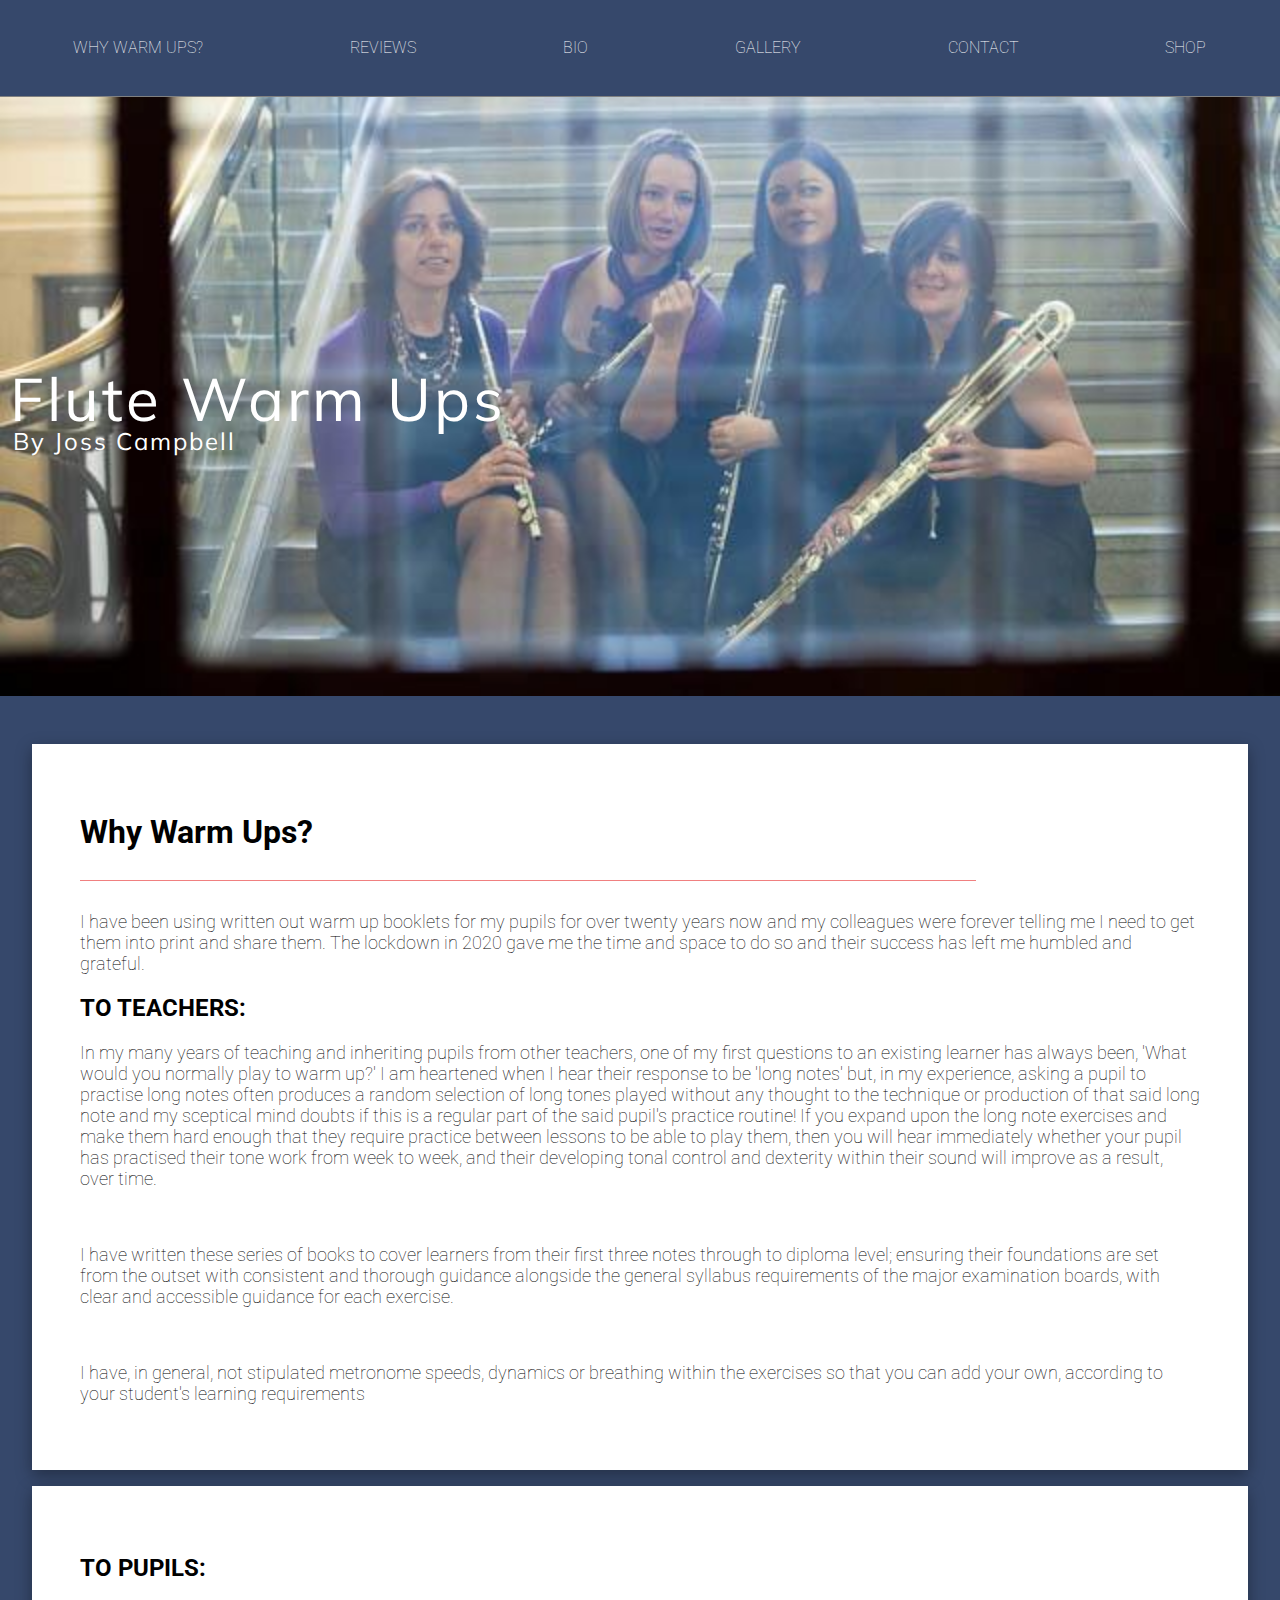
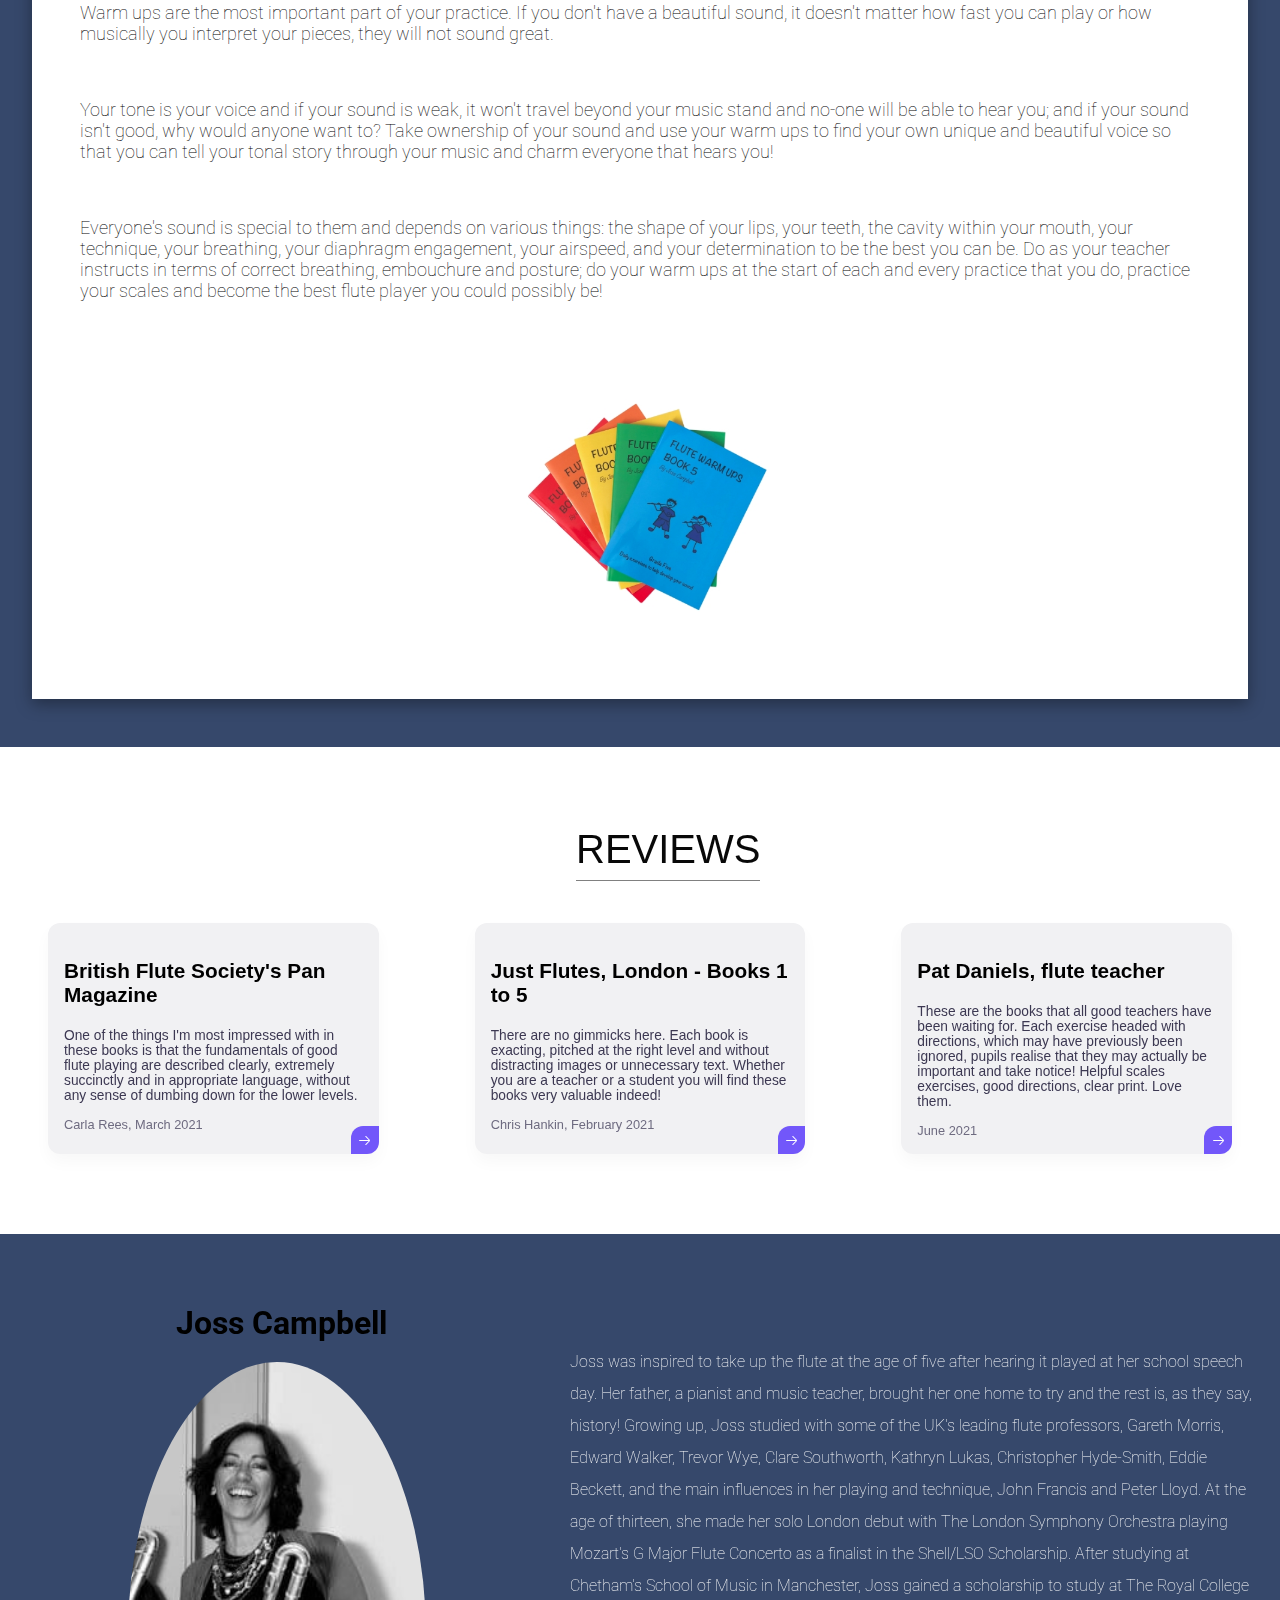
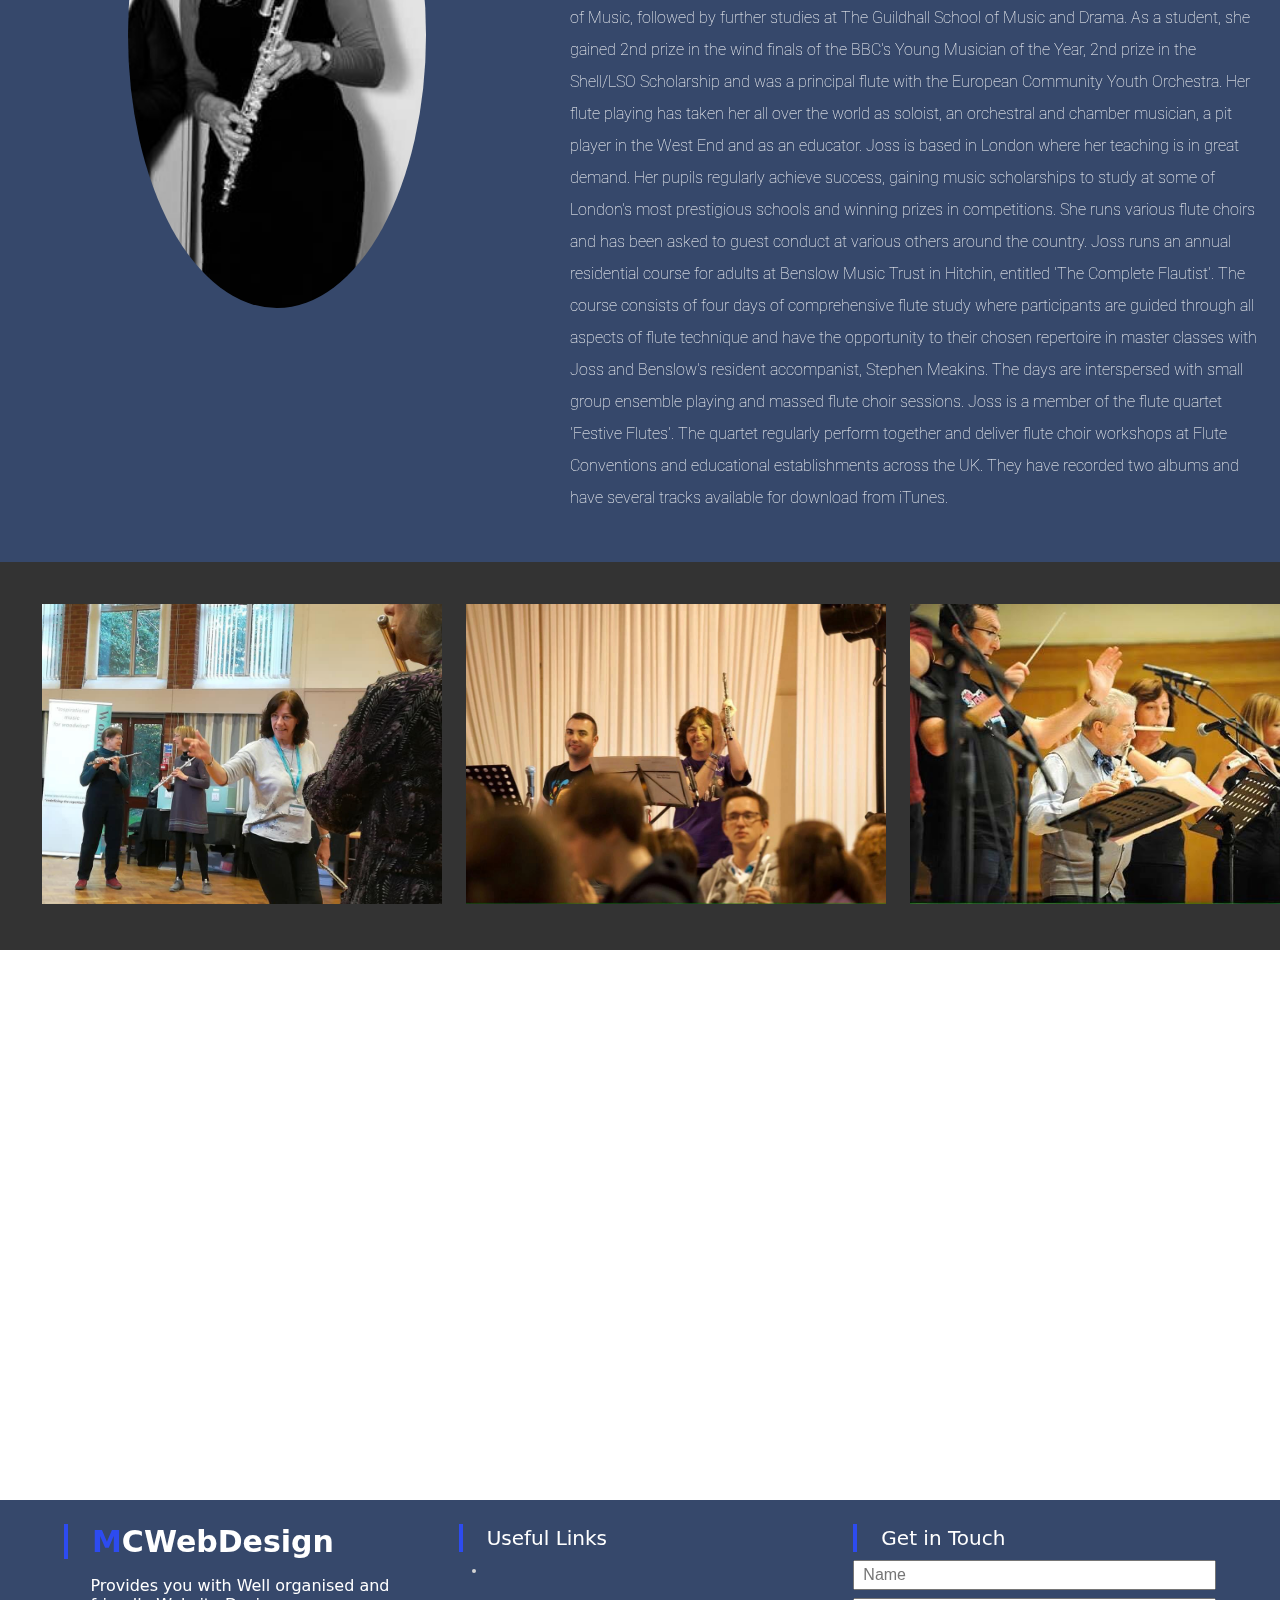
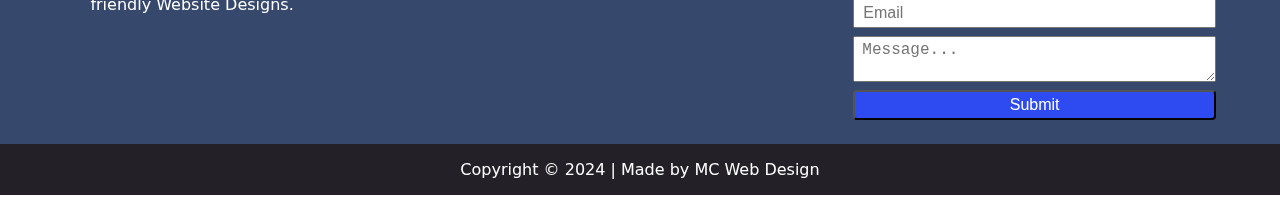
<file: index.html>
<!DOCTYPE html>
<html lang="en">
<head>
    <meta charset="UTF-8">
    <meta name="viewport" content="width=device-width, initial-scale=1.0">
    <link rel="stylesheet" href="./Josscampbell.css">
    <link rel="preconnect" href="https://fonts.googleapis.com">
    <link rel="preconnect" href="https://fonts.gstatic.com" crossorigin>
    <link href="https://fonts.googleapis.com/css2?family=Roboto:ital,wght@0,100;0,300;0,400;0,500;0,700;0,900;1,100;1,300;1,400;1,500;1,700;1,900&display=swap" rel="stylesheet">    
    <link rel="preconnect" href="https://fonts.googleapis.com">
<link rel="preconnect" href="https://fonts.gstatic.com" crossorigin>
<link href="https://fonts.googleapis.com/css2?family=Mulish&display=swap" rel="stylesheet">
    <title>JossCampbell</title>
</head>
<body>
    <header>
        <div class="navbar">
            <ul class="nav">
                <li><a href="#why-warm-up">Why Warm Ups?</a></li>
                <li><a href="#reviews">Reviews</a></li>
                <li><a href="#bio">Bio</a></li>
                <li><a href="#gallery">Gallery</a></li>
                <li><a href="#contact">Contact</a></li>
                <li><a href="https://www.josscampbell.com/s/shop"  target="_blank">Shop</a></li>
            </ul>
        </div>
    </header>


        <div id="why-warm-up">
            <div class="image" id="image">
               <div class="text-over" >
                  <h2 class="text">Flute Warm Ups </h2>
                  <h2 class="text-2"> By Joss Campbell</h2>
               </div>
           </div>
        </div>

         <!--Why warm ups  What info is important(make bold), does it all need to be there? -->
         <div class="info">
            <div class="info-box">
            <h1> Why Warm Ups?</h1>
            <p>I have been using written out warm up booklets for my pupils for over twenty years now and my colleagues were forever telling me I need to get them into print and share them. The lockdown in 2020 gave me the time and space to do so and their success has left me humbled and grateful.</p>
            <h2>TO TEACHERS:</h2>
            <p>In my many years of teaching and inheriting pupils from other teachers, one of my first questions to an existing learner has always been, 'What would you normally play to warm up?' I am heartened when I hear their response to be 'long notes' but, in my experience, asking a pupil to practise long notes often produces a random selection of long tones played without any thought to the technique or production of that said long note and my sceptical mind doubts if this is a regular part of the said pupil's practice routine! If you expand upon the long note exercises and make them hard enough that they require practice between lessons to be able to play them, then you will hear immediately whether your pupil has practised their tone work from week to week, and their developing tonal control and dexterity within their sound will improve as a result, over time.
            </p>
            <br>
            <p>I have written these series of books to cover learners from their first three notes through to diploma level; ensuring their foundations are set from the outset with consistent and thorough guidance alongside the general syllabus requirements of the major examination boards, with clear and accessible guidance for each exercise.</p>
            <br>
            <p >I have, in general, not stipulated metronome speeds, dynamics or breathing within the exercises so that you can add your own, according to your student's learning requirements</p>
            </div>
            <div class="info-box">
            <h2>TO PUPILS:</h2>
            <p>Warm ups are the most important part of your practice. If you don't have a beautiful sound, it doesn't matter how fast you can play or how musically you interpret your pieces, they will not sound great.</p>
            <br>
            <p>Your tone is your voice and if your sound is weak, it won't travel beyond your music stand and no-one will be able to hear you; and if your sound isn't good, why would anyone want to? Take ownership of your sound and use your warm ups to find your own unique and beautiful voice so that you can tell your tonal story through your music and charm everyone that hears you!</p>
            <br>
            <p>Everyone's sound is special to them and depends on various things: the shape of your lips, your teeth, the cavity within your mouth, your technique, your breathing, your diaphragm engagement, your airspeed, and your determination to be the best you can be. Do as your teacher instructs in terms of correct breathing, embouchure and posture; do your warm ups at the start of each and every practice that you do, practice your scales and become the best flute player you could possibly be!</p>
            <img  class="books" src="./images/books 1-9.jpg" alt="all books 1-9">
            </div>
            </div>
             
<!--reviews-->
<div id="reviews">
    <div class="review-title">
        <h1>Reviews</h1>
      </div>
      
        <div class="card">
            <h3 class="card__title">British Flute Society's Pan Magazine
            </h3>
            <p class="card__content">One of the things I'm most impressed with in these books is that the fundamentals of good flute playing are described clearly, extremely succinctly and in appropriate language, without any sense of dumbing down for the lower levels.</p>
            <div class="card__date">
                Carla Rees, March 2021
            </div>
            <div class="card__arrow">
                <svg xmlns="http://www.w3.org/2000/svg" fill="none" viewBox="0 0 24 24" height="15" width="15">
                    <path fill="#fff" d="M13.4697 17.9697C13.1768 18.2626 13.1768 18.7374 13.4697 19.0303C13.7626 19.3232 14.2374 19.3232 14.5303 19.0303L20.3232 13.2374C21.0066 12.554 21.0066 11.446 20.3232 10.7626L14.5303 4.96967C14.2374 4.67678 13.7626 4.67678 13.4697 4.96967C13.1768 5.26256 13.1768 5.73744 13.4697 6.03033L18.6893 11.25H4C3.58579 11.25 3.25 11.5858 3.25 12C3.25 12.4142 3.58579 12.75 4 12.75H18.6893L13.4697 17.9697Z"></path>
                </svg>
            </div>
        </div>
        <div class="card">
            <h3 class="card__title">Just Flutes, London - Books 1 to 5
            </h3>
            <p class="card__content">There are no gimmicks here. Each book is exacting, pitched at the right level and without distracting images or unnecessary text. Whether you are a teacher or a student you will find these books very valuable indeed!</p>
            <div class="card__date">
                Chris Hankin, February 2021
            </div>
            <div class="card__arrow">
                <svg xmlns="http://www.w3.org/2000/svg" fill="none" viewBox="0 0 24 24" height="15" width="15">
                    <path fill="#fff" d="M13.4697 17.9697C13.1768 18.2626 13.1768 18.7374 13.4697 19.0303C13.7626 19.3232 14.2374 19.3232 14.5303 19.0303L20.3232 13.2374C21.0066 12.554 21.0066 11.446 20.3232 10.7626L14.5303 4.96967C14.2374 4.67678 13.7626 4.67678 13.4697 4.96967C13.1768 5.26256 13.1768 5.73744 13.4697 6.03033L18.6893 11.25H4C3.58579 11.25 3.25 11.5858 3.25 12C3.25 12.4142 3.58579 12.75 4 12.75H18.6893L13.4697 17.9697Z"></path>
                </svg>
            </div>
        </div>
        <div class="card">
            <h3 class="card__title">Pat Daniels, flute teacher
            </h3>
            <p class="card__content">These are the books that all good teachers have been waiting for. Each exercise headed with directions, which may have previously been ignored, pupils realise that they may actually be important and take notice! Helpful scales exercises, good directions, clear print. Love them.</p>
            <div class="card__date">
                June 2021
            </div>
            <div class="card__arrow">
                <svg xmlns="http://www.w3.org/2000/svg" fill="none" viewBox="0 0 24 24" height="15" width="15">
                    <path fill="#fff" d="M13.4697 17.9697C13.1768 18.2626 13.1768 18.7374 13.4697 19.0303C13.7626 19.3232 14.2374 19.3232 14.5303 19.0303L20.3232 13.2374C21.0066 12.554 21.0066 11.446 20.3232 10.7626L14.5303 4.96967C14.2374 4.67678 13.7626 4.67678 13.4697 4.96967C13.1768 5.26256 13.1768 5.73744 13.4697 6.03033L18.6893 11.25H4C3.58579 11.25 3.25 11.5858 3.25 12C3.25 12.4142 3.58579 12.75 4 12.75H18.6893L13.4697 17.9697Z"></path>
                </svg>
            </div>
        </div>
</div>
    <!--Bio-->
    <div class="bio" id="bio">
        <div class="bio-name"><h1>Joss Campbell</h1></div>
        <img class="bio-image" src="./images/Joss-profile.jpeg">
        <div class="bio-text"> <p>Joss was inspired to take up the flute at the age of five after hearing it played at her school speech day. Her father, a pianist and music teacher, brought her one home to try and the rest is, as they say, history!

            Growing up, Joss studied with some of the UK's leading flute professors, Gareth Morris, Edward Walker, Trevor Wye, Clare Southworth, Kathryn Lukas, Christopher Hyde-Smith, Eddie Beckett, and the main influences in her playing and technique, John Francis and Peter Lloyd. At the age of thirteen, she made her solo London debut with The London Symphony Orchestra playing Mozart's G Major Flute Concerto as a finalist in the Shell/LSO Scholarship.
            
            After studying at Chetham's School of Music in Manchester, Joss gained a scholarship to study at The Royal College of Music, followed by further studies at The Guildhall School of Music and Drama. As a student, she gained 2nd prize in the wind finals of the BBC's Young Musician of the Year, 2nd prize in the Shell/LSO Scholarship and was a principal flute with the European Community Youth Orchestra. Her flute playing has taken her all over the world as soloist, an orchestral and chamber musician, a pit player in the West End and as an educator.
            
            Joss is based in London where her teaching is in great demand. Her pupils regularly achieve success, gaining music scholarships to study at some of London's most prestigious schools and winning prizes in competitions. She runs various flute choirs and has been asked to guest conduct at various others around the country.
            
            Joss runs an annual residential course for adults at Benslow Music Trust in Hitchin, entitled 'The Complete Flautist'. The course consists of four days of comprehensive flute study where participants are guided through all aspects of flute technique and have the opportunity to their chosen repertoire in master classes with Joss and Benslow's resident accompanist, Stephen Meakins. The days are interspersed with small group ensemble playing and massed flute choir sessions.
            
            Joss is a member of the flute quartet 'Festive Flutes'. The quartet regularly perform together and deliver flute choir workshops at Flute Conventions and educational establishments across the UK. They have recorded two albums and have several tracks available for download from iTunes.</p></div>
    </div>
    <!--gallery scrollable images js-->
<div id="gallery">
    <div class="scroll-gallery">
        <img src="./images/gallery-1.jpeg" alt>
        <img src="./images/gallery-2.jpeg" alt>
        <img src="./images/gallery-3.jpeg" alt>
        <img src="./images/gallery-4.jpeg" alt>
        <img src="./images/gallery-5.jpeg" alt>
    </div>
</div>
     <!--contact form to send messages and order requests-->
     
</div>

     <!--shop This will be alink to the current shop-->
     <div class="music"> 
        <iframe class="song" allow="autoplay *; encrypted-media *; fullscreen *; clipboard-write" frameborder="0" height="175" style="width:100%;max-width:660px;overflow:hidden;border-radius:10px;" sandbox="allow-forms allow-popups allow-same-origin allow-scripts allow-storage-access-by-user-activation allow-top-navigation-by-user-activation" src="https://embed.music.apple.com/za/album/eleanor-rigby/799533901?i=799533916"></iframe>
   <iframe class="song" allow="autoplay *; encrypted-media *; fullscreen *; clipboard-write" frameborder="0" height="175" style="width:100%;max-width:660px;overflow:hidden;border-radius:10px;" sandbox="allow-forms allow-popups allow-same-origin allow-scripts allow-storage-access-by-user-activation allow-top-navigation-by-user-activation" src="https://embed.music.apple.com/za/album/the-sun-whose-rays-instrumental/592797042?i=592797046"></iframe>
</div>

<footer id="shop">
    <div class="f-item-con">
        <div class="app-info">
            <span class='app-name'>
                <span class='app-initial'>M</span>CWebDesign
            </span>
            <p>Provides you with <strong>Well organised</strong> and <strong>friendly</strong> Website Designs.</p>
        </div>
        <div class="useful-links">
            <div class="footer-title">Useful Links</div>
            <ul>
                <li><a></a></li>
                
            </ul>
        </div>
        
        <div class="g-i-t" id="contact">
            <div class="footer-title">Get in Touch</div>
            <form action="mailto:someone@example.com" method="post" class="space-y-2" enctype="text/plain">
                <input type="text" name="g-name" class="g-inp" id="g-name" placeholder='Name' />
                <input type="email" name="g-email" class="g-inp" id="g-email" placeholder='Email' />
                <textarea type="text" name="g-msg" class="g-inp h-40 resize-none" id="g-msg"
                    placeholder='Message...'></textarea>
                <button type="submit" class='f-btn'>Submit</button>
            </form>
        </div>
    </div>
    <div class='cr-con'>Copyright &copy; 2024 | Made by MC Web Design</div>
</footer>
</body>
</html>
</file>
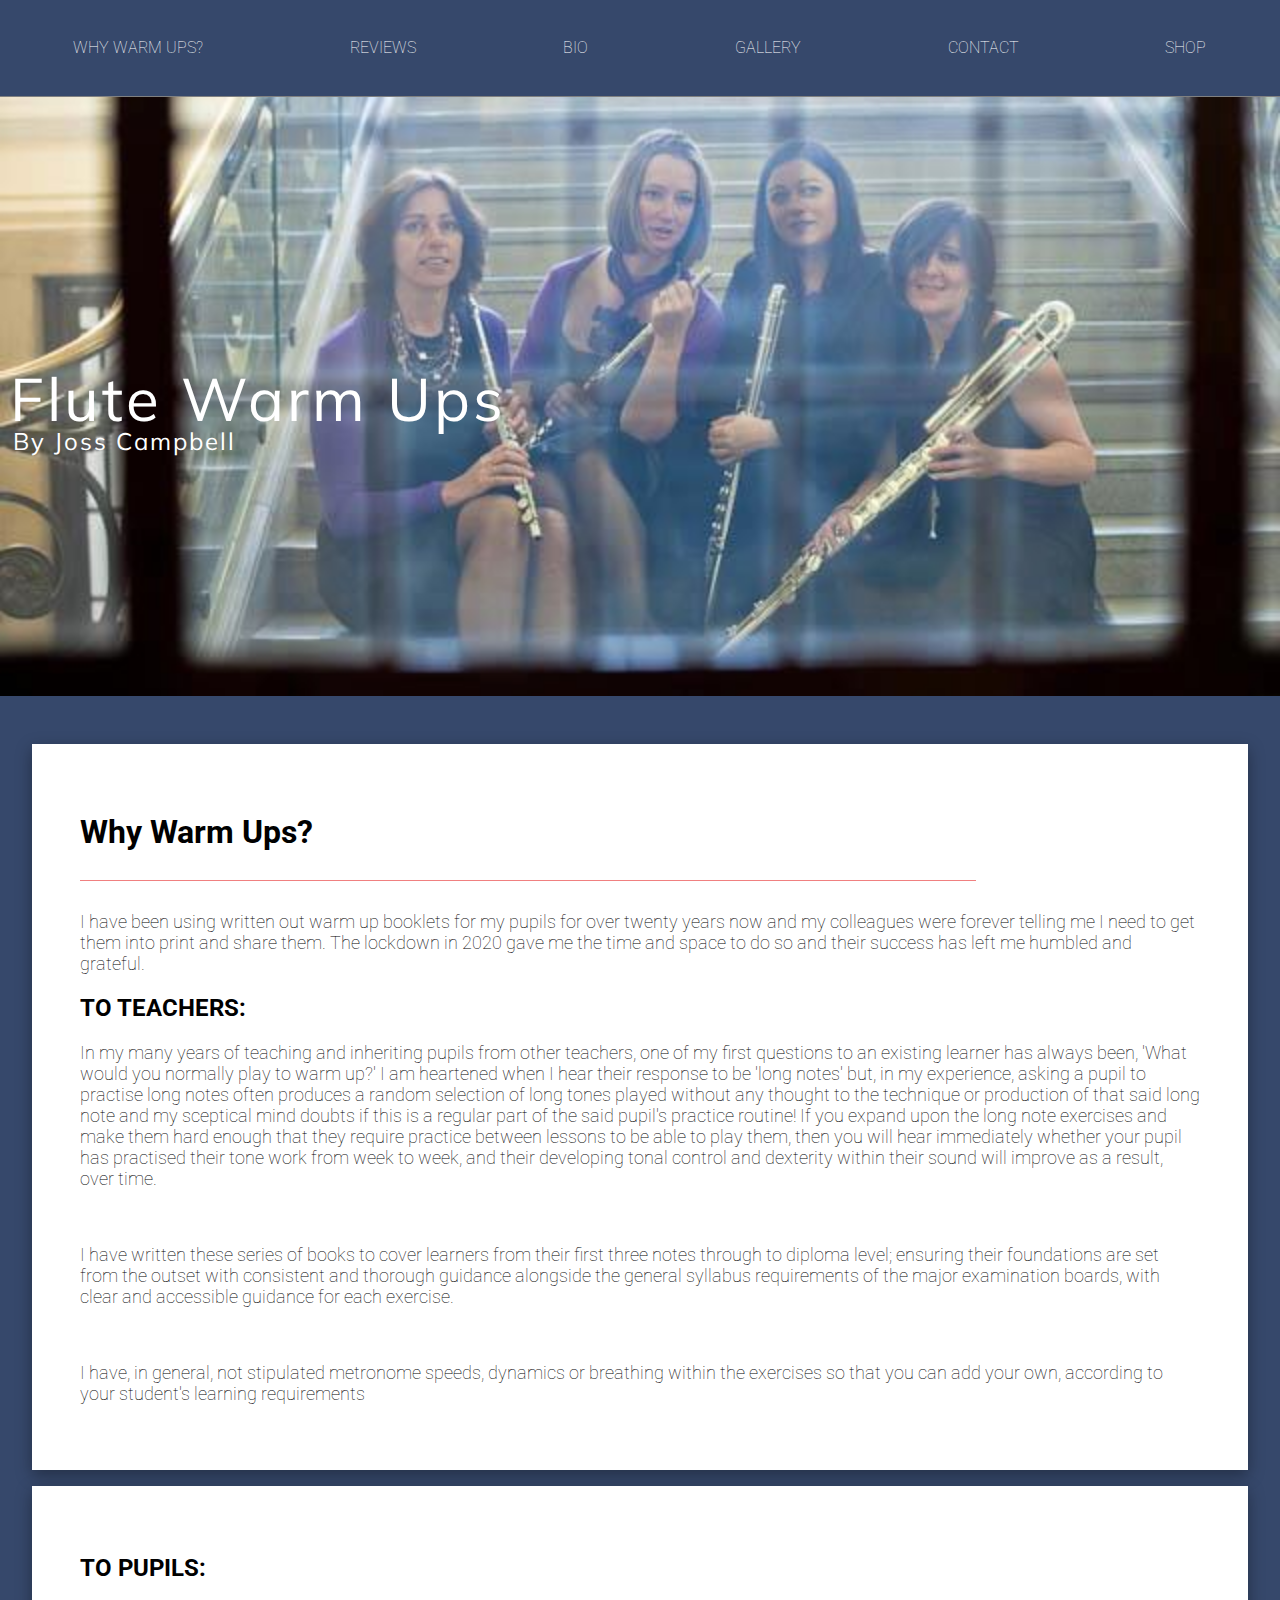
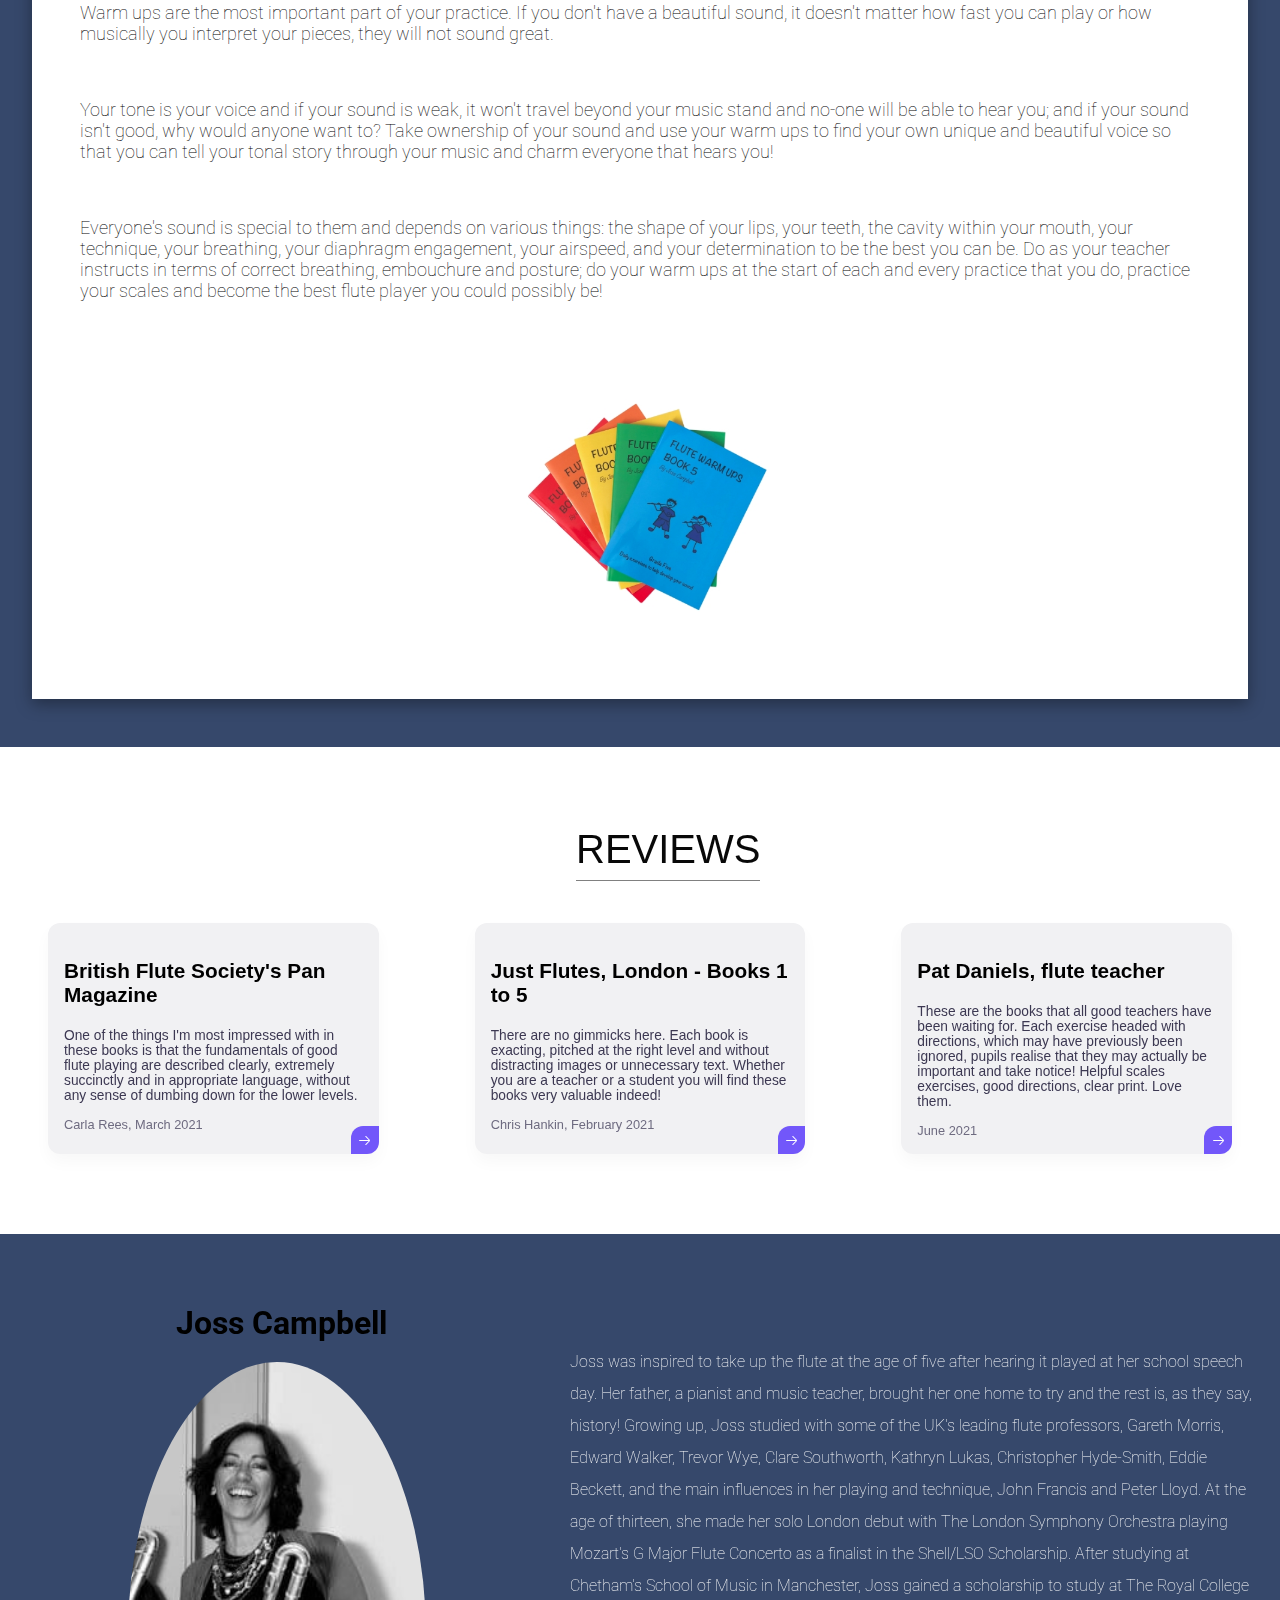
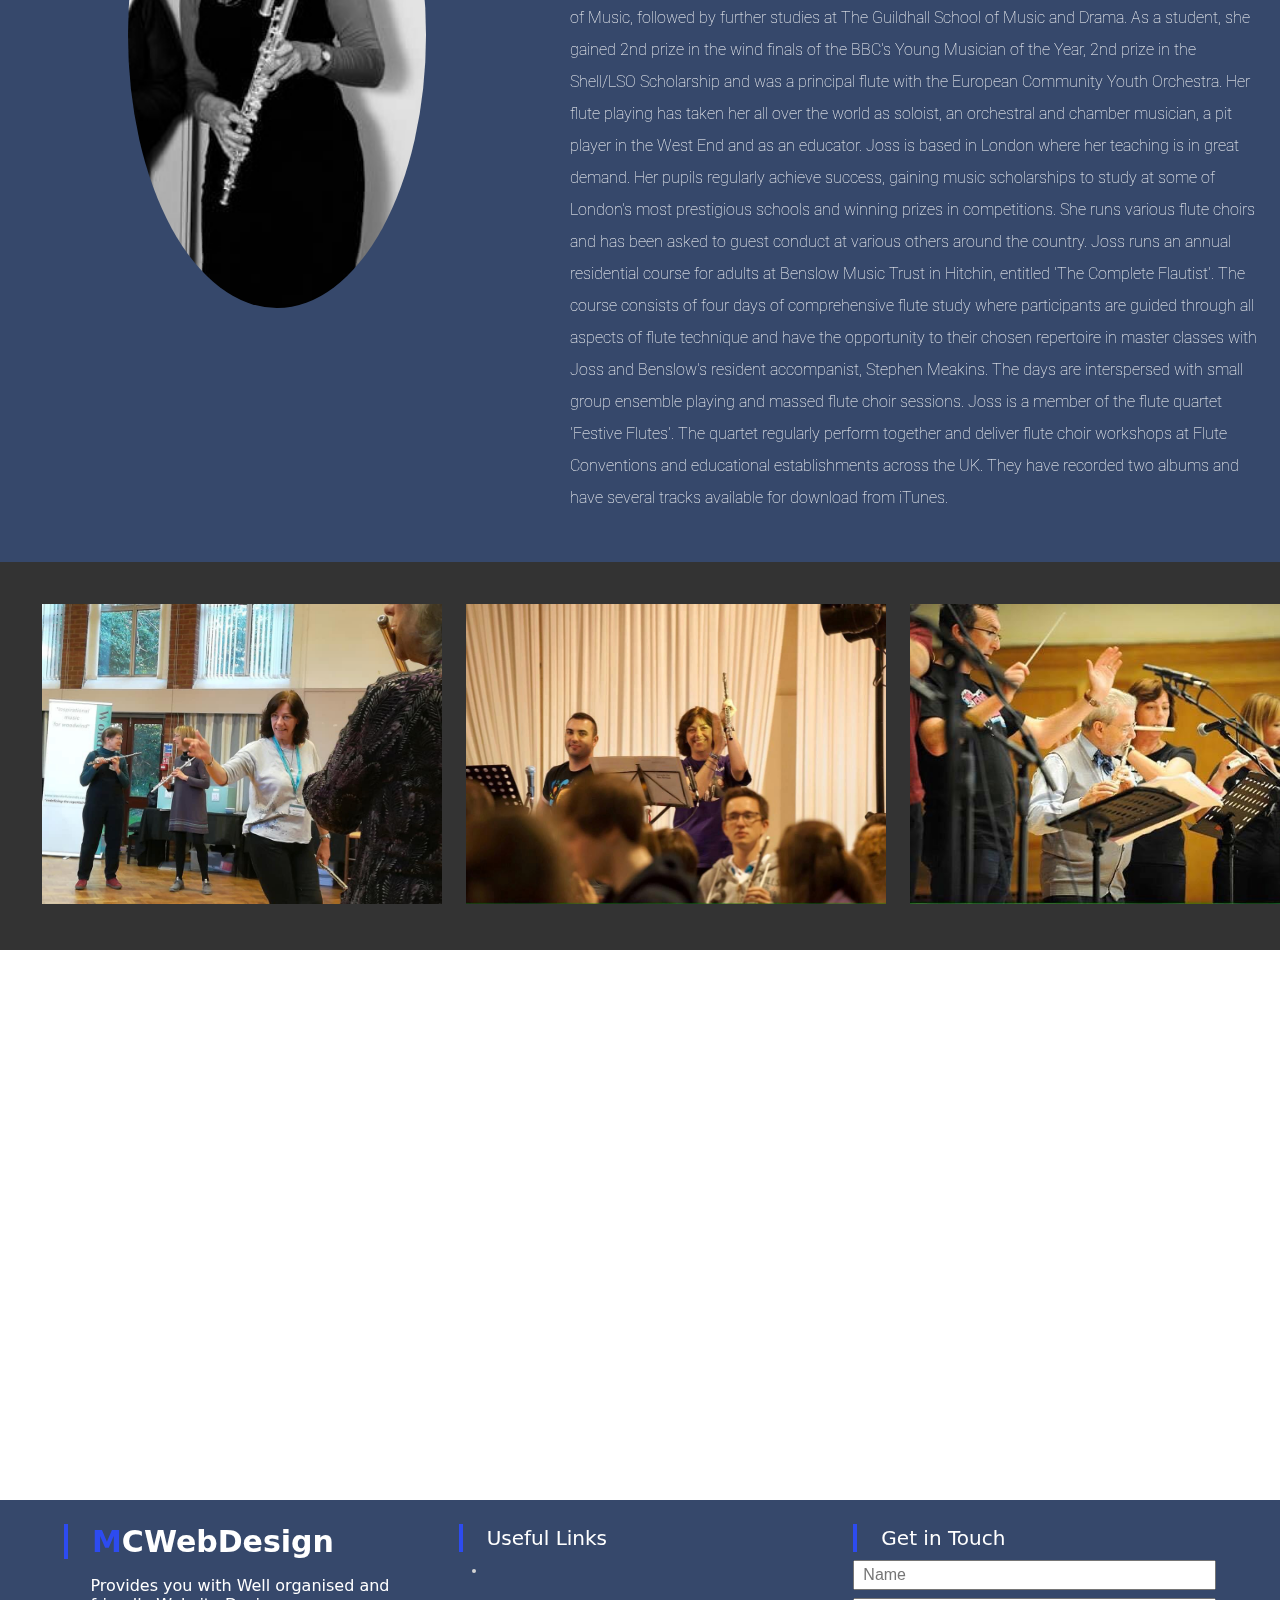
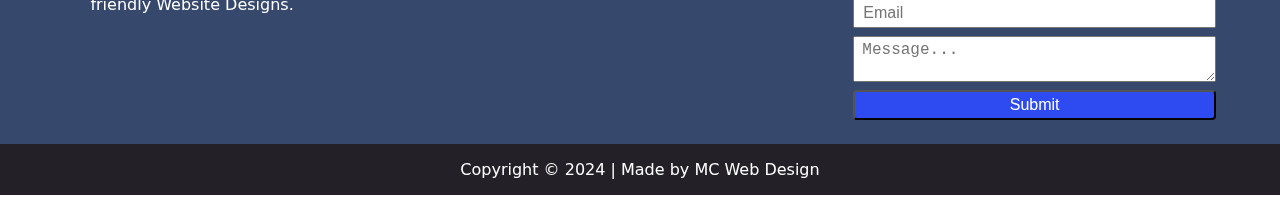
<file: Josscampbell.html>
<!DOCTYPE html>
<html lang="en">
<head>
    <meta charset="UTF-8">
    <meta name="viewport" content="width=device-width, initial-scale=1.0">
    <link rel="stylesheet" href="./Josscampbell.css">
    <link rel="preconnect" href="https://fonts.googleapis.com">
    <link rel="preconnect" href="https://fonts.gstatic.com" crossorigin>
    <link href="https://fonts.googleapis.com/css2?family=Roboto:ital,wght@0,100;0,300;0,400;0,500;0,700;0,900;1,100;1,300;1,400;1,500;1,700;1,900&display=swap" rel="stylesheet">    
    <link rel="preconnect" href="https://fonts.googleapis.com">
<link rel="preconnect" href="https://fonts.gstatic.com" crossorigin>
<link href="https://fonts.googleapis.com/css2?family=Mulish&display=swap" rel="stylesheet">
    <title>JossCampbell</title>
</head>
<body>
    <header>
        <div class="navbar">
            <ul class="nav">
                <li><a href="#why-warm-up">Why Warm Ups?</a></li>
                <li><a href="#reviews">Reviews</a></li>
                <li><a href="#bio">Bio</a></li>
                <li><a href="#gallery">Gallery</a></li>
                <li><a href="#contact">Contact</a></li>
                <li><a href="https://www.josscampbell.com/s/shop"  target="_blank">Shop</a></li>
            </ul>
        </div>
    </header>


        <div id="why-warm-up">
            <div class="image" id="image">
               <div class="text-over" >
                  <h2 class="text">Flute Warm Ups </h2>
                  <h2 class="text-2"> By Joss Campbell</h2>
               </div>
           </div>
        </div>

         <!--Why warm ups  What info is important(make bold), does it all need to be there? -->
         <div class="info">
            <div class="info-box">
            <h1> Why Warm Ups?</h1>
            <p>I have been using written out warm up booklets for my pupils for over twenty years now and my colleagues were forever telling me I need to get them into print and share them. The lockdown in 2020 gave me the time and space to do so and their success has left me humbled and grateful.</p>
            <h2>TO TEACHERS:</h2>
            <p>In my many years of teaching and inheriting pupils from other teachers, one of my first questions to an existing learner has always been, 'What would you normally play to warm up?' I am heartened when I hear their response to be 'long notes' but, in my experience, asking a pupil to practise long notes often produces a random selection of long tones played without any thought to the technique or production of that said long note and my sceptical mind doubts if this is a regular part of the said pupil's practice routine! If you expand upon the long note exercises and make them hard enough that they require practice between lessons to be able to play them, then you will hear immediately whether your pupil has practised their tone work from week to week, and their developing tonal control and dexterity within their sound will improve as a result, over time.
            </p>
            <br>
            <p>I have written these series of books to cover learners from their first three notes through to diploma level; ensuring their foundations are set from the outset with consistent and thorough guidance alongside the general syllabus requirements of the major examination boards, with clear and accessible guidance for each exercise.</p>
            <br>
            <p >I have, in general, not stipulated metronome speeds, dynamics or breathing within the exercises so that you can add your own, according to your student's learning requirements</p>
            </div>
            <div class="info-box">
            <h2>TO PUPILS:</h2>
            <p>Warm ups are the most important part of your practice. If you don't have a beautiful sound, it doesn't matter how fast you can play or how musically you interpret your pieces, they will not sound great.</p>
            <br>
            <p>Your tone is your voice and if your sound is weak, it won't travel beyond your music stand and no-one will be able to hear you; and if your sound isn't good, why would anyone want to? Take ownership of your sound and use your warm ups to find your own unique and beautiful voice so that you can tell your tonal story through your music and charm everyone that hears you!</p>
            <br>
            <p>Everyone's sound is special to them and depends on various things: the shape of your lips, your teeth, the cavity within your mouth, your technique, your breathing, your diaphragm engagement, your airspeed, and your determination to be the best you can be. Do as your teacher instructs in terms of correct breathing, embouchure and posture; do your warm ups at the start of each and every practice that you do, practice your scales and become the best flute player you could possibly be!</p>
            <img  class="books" src="./images/books 1-9.jpg" alt="all books 1-9">
            </div>
            </div>
             
<!--reviews-->
<div id="reviews">
    <div class="review-title">
        <h1>Reviews</h1>
      </div>
      
        <div class="card">
            <h3 class="card__title">British Flute Society's Pan Magazine
            </h3>
            <p class="card__content">One of the things I'm most impressed with in these books is that the fundamentals of good flute playing are described clearly, extremely succinctly and in appropriate language, without any sense of dumbing down for the lower levels.</p>
            <div class="card__date">
                Carla Rees, March 2021
            </div>
            <div class="card__arrow">
                <svg xmlns="http://www.w3.org/2000/svg" fill="none" viewBox="0 0 24 24" height="15" width="15">
                    <path fill="#fff" d="M13.4697 17.9697C13.1768 18.2626 13.1768 18.7374 13.4697 19.0303C13.7626 19.3232 14.2374 19.3232 14.5303 19.0303L20.3232 13.2374C21.0066 12.554 21.0066 11.446 20.3232 10.7626L14.5303 4.96967C14.2374 4.67678 13.7626 4.67678 13.4697 4.96967C13.1768 5.26256 13.1768 5.73744 13.4697 6.03033L18.6893 11.25H4C3.58579 11.25 3.25 11.5858 3.25 12C3.25 12.4142 3.58579 12.75 4 12.75H18.6893L13.4697 17.9697Z"></path>
                </svg>
            </div>
        </div>
        <div class="card">
            <h3 class="card__title">Just Flutes, London - Books 1 to 5
            </h3>
            <p class="card__content">There are no gimmicks here. Each book is exacting, pitched at the right level and without distracting images or unnecessary text. Whether you are a teacher or a student you will find these books very valuable indeed!</p>
            <div class="card__date">
                Chris Hankin, February 2021
            </div>
            <div class="card__arrow">
                <svg xmlns="http://www.w3.org/2000/svg" fill="none" viewBox="0 0 24 24" height="15" width="15">
                    <path fill="#fff" d="M13.4697 17.9697C13.1768 18.2626 13.1768 18.7374 13.4697 19.0303C13.7626 19.3232 14.2374 19.3232 14.5303 19.0303L20.3232 13.2374C21.0066 12.554 21.0066 11.446 20.3232 10.7626L14.5303 4.96967C14.2374 4.67678 13.7626 4.67678 13.4697 4.96967C13.1768 5.26256 13.1768 5.73744 13.4697 6.03033L18.6893 11.25H4C3.58579 11.25 3.25 11.5858 3.25 12C3.25 12.4142 3.58579 12.75 4 12.75H18.6893L13.4697 17.9697Z"></path>
                </svg>
            </div>
        </div>
        <div class="card">
            <h3 class="card__title">Pat Daniels, flute teacher
            </h3>
            <p class="card__content">These are the books that all good teachers have been waiting for. Each exercise headed with directions, which may have previously been ignored, pupils realise that they may actually be important and take notice! Helpful scales exercises, good directions, clear print. Love them.</p>
            <div class="card__date">
                June 2021
            </div>
            <div class="card__arrow">
                <svg xmlns="http://www.w3.org/2000/svg" fill="none" viewBox="0 0 24 24" height="15" width="15">
                    <path fill="#fff" d="M13.4697 17.9697C13.1768 18.2626 13.1768 18.7374 13.4697 19.0303C13.7626 19.3232 14.2374 19.3232 14.5303 19.0303L20.3232 13.2374C21.0066 12.554 21.0066 11.446 20.3232 10.7626L14.5303 4.96967C14.2374 4.67678 13.7626 4.67678 13.4697 4.96967C13.1768 5.26256 13.1768 5.73744 13.4697 6.03033L18.6893 11.25H4C3.58579 11.25 3.25 11.5858 3.25 12C3.25 12.4142 3.58579 12.75 4 12.75H18.6893L13.4697 17.9697Z"></path>
                </svg>
            </div>
        </div>
</div>
    <!--Bio-->
    <div class="bio" id="bio">
        <div class="bio-name"><h1>Joss Campbell</h1></div>
        <img class="bio-image" src="./images/Joss-profile.jpeg">
        <div class="bio-text"> <p>Joss was inspired to take up the flute at the age of five after hearing it played at her school speech day. Her father, a pianist and music teacher, brought her one home to try and the rest is, as they say, history!

            Growing up, Joss studied with some of the UK's leading flute professors, Gareth Morris, Edward Walker, Trevor Wye, Clare Southworth, Kathryn Lukas, Christopher Hyde-Smith, Eddie Beckett, and the main influences in her playing and technique, John Francis and Peter Lloyd. At the age of thirteen, she made her solo London debut with The London Symphony Orchestra playing Mozart's G Major Flute Concerto as a finalist in the Shell/LSO Scholarship.
            
            After studying at Chetham's School of Music in Manchester, Joss gained a scholarship to study at The Royal College of Music, followed by further studies at The Guildhall School of Music and Drama. As a student, she gained 2nd prize in the wind finals of the BBC's Young Musician of the Year, 2nd prize in the Shell/LSO Scholarship and was a principal flute with the European Community Youth Orchestra. Her flute playing has taken her all over the world as soloist, an orchestral and chamber musician, a pit player in the West End and as an educator.
            
            Joss is based in London where her teaching is in great demand. Her pupils regularly achieve success, gaining music scholarships to study at some of London's most prestigious schools and winning prizes in competitions. She runs various flute choirs and has been asked to guest conduct at various others around the country.
            
            Joss runs an annual residential course for adults at Benslow Music Trust in Hitchin, entitled 'The Complete Flautist'. The course consists of four days of comprehensive flute study where participants are guided through all aspects of flute technique and have the opportunity to their chosen repertoire in master classes with Joss and Benslow's resident accompanist, Stephen Meakins. The days are interspersed with small group ensemble playing and massed flute choir sessions.
            
            Joss is a member of the flute quartet 'Festive Flutes'. The quartet regularly perform together and deliver flute choir workshops at Flute Conventions and educational establishments across the UK. They have recorded two albums and have several tracks available for download from iTunes.</p></div>
    </div>
    <!--gallery scrollable images js-->
<div id="gallery">
    <div class="scroll-gallery">
        <img src="./images/gallery-1.jpeg" alt>
        <img src="./images/gallery-2.jpeg" alt>
        <img src="./images/gallery-3.jpeg" alt>
        <img src="./images/gallery-4.jpeg" alt>
        <img src="./images/gallery-5.jpeg" alt>
    </div>
</div>
     <!--contact form to send messages and order requests-->
     
</div>

     <!--shop This will be alink to the current shop-->
     <div class="music"> 
        <iframe class="song" allow="autoplay *; encrypted-media *; fullscreen *; clipboard-write" frameborder="0" height="175" style="width:100%;max-width:660px;overflow:hidden;border-radius:10px;" sandbox="allow-forms allow-popups allow-same-origin allow-scripts allow-storage-access-by-user-activation allow-top-navigation-by-user-activation" src="https://embed.music.apple.com/za/album/eleanor-rigby/799533901?i=799533916"></iframe>
   <iframe class="song" allow="autoplay *; encrypted-media *; fullscreen *; clipboard-write" frameborder="0" height="175" style="width:100%;max-width:660px;overflow:hidden;border-radius:10px;" sandbox="allow-forms allow-popups allow-same-origin allow-scripts allow-storage-access-by-user-activation allow-top-navigation-by-user-activation" src="https://embed.music.apple.com/za/album/the-sun-whose-rays-instrumental/592797042?i=592797046"></iframe>
</div>

<footer id="shop">
    <div class="f-item-con">
        <div class="app-info">
            <span class='app-name'>
                <span class='app-initial'>M</span>CWebDesign
            </span>
            <p>Provides you with <strong>Well organised</strong> and <strong>friendly</strong> Website Designs.</p>
        </div>
        <div class="useful-links">
            <div class="footer-title">Useful Links</div>
            <ul>
                <li><a></a></li>
                
            </ul>
        </div>
        
        <div class="g-i-t" id="contact">
            <div class="footer-title">Get in Touch</div>
            <form action="mailto:someone@example.com" method="post" class="space-y-2" enctype="text/plain">
                <input type="text" name="g-name" class="g-inp" id="g-name" placeholder='Name' />
                <input type="email" name="g-email" class="g-inp" id="g-email" placeholder='Email' />
                <textarea type="text" name="g-msg" class="g-inp h-40 resize-none" id="g-msg"
                    placeholder='Message...'></textarea>
                <button type="submit" class='f-btn'>Submit</button>
            </form>
        </div>
    </div>
    <div class='cr-con'>Copyright &copy; 2024 | Made by MC Web Design</div>
</footer>
</body>
</html>
</file>
<file: Josscampbell.css>
body {
    margin: 0;
    padding: 0;
    font-size: 100%;
    font-family: "Roboto", sans-serif;
  font-weight: 100;
  font-style: normal;
  overflow-x: hidden;
 
}
/* to make a links position correctly */
#why-warm-up, #reviews, #bio, #gallery, #shop {
  scroll-margin-top: 6rem;
}
/*navbar */
.navbar {
    width: 100%;
    background-color: #36486b ;
    height: 6rem;
    position: fixed;
    top: 0;
    z-index: 2;
    margin: auto;
    justify-content: center;
    align-content: center;
    border-bottom: 1px solid gray;
}
.nav {
    position: relative;
    list-style: none;  
    text-align: center;
    margin: auto;
    height: 100%;
    width: 100%;
    padding-left: 0;
    display: flex;
  flex-direction: row;
}
.nav li {    
    margin: 0 auto;
    border: none;
    box-sizing: border-box;
    display: inline;
    line-height: 6rem;
    text-transform:uppercase;
}
.nav li a {
  padding: 1rem;
    width: 100%;
    text-decoration: none;
    color: white;
    box-sizing: border-box;
  line-height: 6rem;
}

.nav li a:hover{
    background-color: white;
    color: #36486b;
    border-radius: 55%;
    border: 1px solid black;
}
/*navbar responsive */
@media screen and (max-width: 600px) {

    .navbar {
        height: 10rem;
        
        width: 100%;
    }

    .nav {
         top: 1rem;
         display: flex;
  flex-direction: column;
  align-content: center;
  text-align: center;
    }
    .nav li {
     padding: 3px;
        line-height: 1rem;
        color: white;
       

    }
    .nav li a {
        line-height: 1rem;
        padding: 1.5px;
    }
}

/*why warm ups*/

#why-warm-up {
   position: relative;
    height: 600px;
    width: 100%;
    top: 6rem;
}

.image {
    background-image: url("./images/welcome\ img.jpeg");
    background-repeat: no-repeat;
    background-size: cover;
    background-position: center;
    height: 600px;
    max-width: 100%;
    align-self: center;
    justify-content: center;
    border: none;
    top: 7rem;
}

.text {
    font-family: "Mulish", sans-serif;
    font-optical-sizing: auto;
  font-weight: 400;
  font-size: 60px;
  font-style: normal;
   position: absolute;
   bottom: 210px;
    width: 100%;
    color: white;
    text-align: left;
    letter-spacing: 3px;
    left: 10px;
}

.text-2 {
    font-family: "Mulish", sans-serif;
    font-optical-sizing: auto;
  font-weight: 400;
  font-style: normal;
   position: absolute;
   bottom: 220px;
    width: 100%;
    color: white;
    text-align: left;
    letter-spacing: 2px;
    left: 13px;

}

.info {
    position: relative;
    margin-top:6rem ;
    padding: 2rem;
    background-color: #36486b
}
/*why warm ups responsive*/

@media screen and (max-width: 600px){
    #why-warm-up {
        height: 300px;
        top: 9rem;
    }

    .image {
        height: 300px;
    }

    .text {
        font-size: 2rem;
    }
    .info {
        position: relative;
        margin-top:10rem ;
    }

    .text {
        bottom: 120px;
    }
    .text-2 {
        bottom: 100px;
    }
}


.info h1:after {
        content: '';
        border-top: 1px solid lightcoral;
        width: 80%;
        display: inline-block;
        vertical-align: center;
    }

.info p {
    font-size: large;
}

.info-box {
    padding: 3rem;
    margin: 1rem 0;
    background-color: white;
    box-shadow: rgba(0, 0, 0, 0.35) 0px 5px 15px;

}

.books {
    padding-top: 2rem;
    height: 300px;
    width: auto;
    display: block;
  margin-left: auto;
  margin-right: auto;
}


@media screen and (max-width: 600px){
    .books {
        height: 150px;
        width: auto;
    }
}

/* reviews */


#reviews {
    position: relative;
    z-index: 1;
    display: flex;
    flex-direction: row;
    padding: 5rem 0;

}

.review-title {
   position: absolute;
   left: 45%;
}  

.review-title h1 {
        position: relative;
        padding: 0;
        margin: 0;
        font-family: "Raleway", sans-serif;
        font-weight: 300;
        font-size: 40px;
        color: #080808;
        text-align:center;
        text-transform:uppercase;
        padding-bottom: 8px;
        margin-bottom: 8px;
        border-bottom: solid 1px grey;
    
  }
  
.card {
    --border-radius: 0.75rem;
    --primary-color: #7257fa;
    --secondary-color: #3c3852;
    width: 210px;
    font-family: "Arial";
    padding: 1rem;
    cursor: pointer;
    border-radius: var(--border-radius);
    background: #f1f1f3;
    box-shadow: 0px 8px 16px 0px rgb(0 0 0 / 3%);
    position: relative;
    margin: 3rem;
    top: 3rem;
    flex: 30%;
  }

  
  
  .card > * + * {
    margin-top: 1.1em;
  }
  
  .card .card__content {
    color: var(--secondary-color);
    font-size: 0.86rem;
  }
  
  .card .card__title {
    padding: 0;
    font-size: 1.3rem;
    font-weight: bold;
  }
  
  .card .card__date {
    color: #6e6b80;
    font-size: 0.8rem;
  }
  
  .card .card__arrow {
    position: absolute;
    background: var(--primary-color);
    padding: 0.4rem;
    border-top-left-radius: var(--border-radius);
    border-bottom-right-radius: var(--border-radius);
    bottom: 0;
    right: 0;
    transition: 0.2s;
    display: flex;
    justify-content: center;
    align-items: center;
  }
  
  .card svg {
    transition: 0.2s;
  }


  @media screen and (max-width: 600px){
    #reviews{
        flex-direction: column;
    }

    .card {
       width: auto;
    }

    .review-title {
        position: absolute;
        left: 30%;
     }  
  }
  

  /* Bio */

  .bio {
    display: flex;
    flex-direction: row;
    background-color: #36486b ;
  }

  .bio-name {
    position: absolute;
    padding: 3rem;
    left: 10%;
  }

  .bio-image {
    flex: 30%;
    padding: 3rem;
    height: 80%;
    width: auto;
    margin: 5rem;
    border-radius: 50%;
  }

  .bio-text {
    flex: 70%;
    padding: 6rem 1rem 2rem;
    color: white;
    line-height: 2rem;
  }

  @media screen and (max-width: 600px){
    .bio {
      display: flex;
      flex-direction: column;
    }
    .bio-name {
      left: 17%;
    }

    .bio-text {
      padding: 0 1rem 0;
      margin-top: 0;
    }
    .bio-image{
      margin-bottom: 2rem;
      padding-bottom: 0;
    }
  }

  /* scrollable gallery */

  .scroll-gallery {
      background-color: #333;
  overflow: auto;
  white-space: nowrap;
  padding: 2rem;
  }

  .scroll-gallery img {
    padding: 10px;
    height: 300px;
    width: auto;
  }

  @media screen and (max-width: 600px){
    #gallery{
scroll-margin-top: 9rem;
    }
  }

  /* music examples */

  .song {
    padding: 3rem;
  }

  @media screen and (max-width: 600px){
    .song {
      padding: 1rem 0;
    }
  }

  /*footer*/
  footer{
    margin: 0; padding: 0;
    border: 0; outline: 0;
    font-family:system-ui, -apple-system, BlinkMacSystemFont, 'Segoe UI', Roboto, Oxygen, Ubuntu, Cantarell, 'Open Sans', 'Helvetica Neue', sans-serif;
    list-style: none;
    text-decoration: none;
}
:root{
    --theme-col: #2d4bf0;
}
.space-y-2 > :not([hidden]) ~ :not([hidden]) {
    --tw-space-y-reverse: 0;
    margin-top: calc(0.5rem * calc(1 - var(--tw-space-y-reverse)));
    margin-bottom: calc(0.5rem * var(--tw-space-y-reverse));
}
footer{
    background-color: #36486b;
}
.f-item-con{
    padding: 1.5rem 4rem;
    display: grid;
    grid-template-columns: repeat(3, minmax(0, 1fr));
    grid-gap: 2rem;
}
footer .app-name{
    color: white;
    border-left: 4px solid var(--theme-col);
    padding-left: 1.5rem;
    font-size: 1.875rem;
    line-height: 2.25rem;
    font-weight: 700;
}
.app-name .app-initial{
    color: var(--theme-col);
}
footer .app-info p{
    color: white;
    padding-left: 1.65rem;
}

footer .footer-title{ 
    font-size: 1.25rem;
    line-height: 1.75rem;
    color: white;
    border-left: 4px solid var(--theme-col);
    padding-left: 1.5rem;
    height: fit-content;
}
footer ul{ 
    padding-left: 1.75rem;
    color: white;
    font-size: 0.875rem/* 14px */;
    line-height: 1.25rem;
    margin-top: .5rem;
}
footer ul li{ 
    margin: .25rem 0;
    cursor: pointer;
    color: #d4d4d4;
    width: fit-content;
}
footer ul li:hover{
    color: white;
}
footer ul li a{ 
  margin: .25rem 0;
  cursor: pointer;
  color: #d4d4d4;
  width: fit-content;
  text-decoration: none;
}
footer ul li a:hover{
  color: white;
}
footer .help-sec{
    grid-column-start: 2;
}
footer .cr-con{
    background-color: #232127;
    color: white;
    padding: 1rem 4rem;
    text-align: center;
}
.g-i-t{
    display: grid;
    grid-column-start: 3;
    grid-row-start: 1;
    grid-row-end: 3;
}
.g-i-t form{
    display: flex;
    flex-direction: column;
    margin-top: 1rem;
    --tw-space-y-reverse: 0;
    margin-top: calc(0.5rem * calc(1 - var(--tw-space-y-reverse)));
    margin-bottom: calc(0.5rem * var(--tw-space-y-reverse));
}
form .g-inp{
    padding: .25rem .5rem;
    font-size: 16px;
}
.g-inp textarea{
    height: 150px;
}
.f-btn{
    padding: .25rem 1rem;
    background-color: var(--theme-col);
    border-radius: .25rem;
    font-size: 16px;
    color: white;
    font-weight: 500;
}


@media screen and (max-width: 600px){

  .f-item-con{
    display: block;
  }
}
</file>
